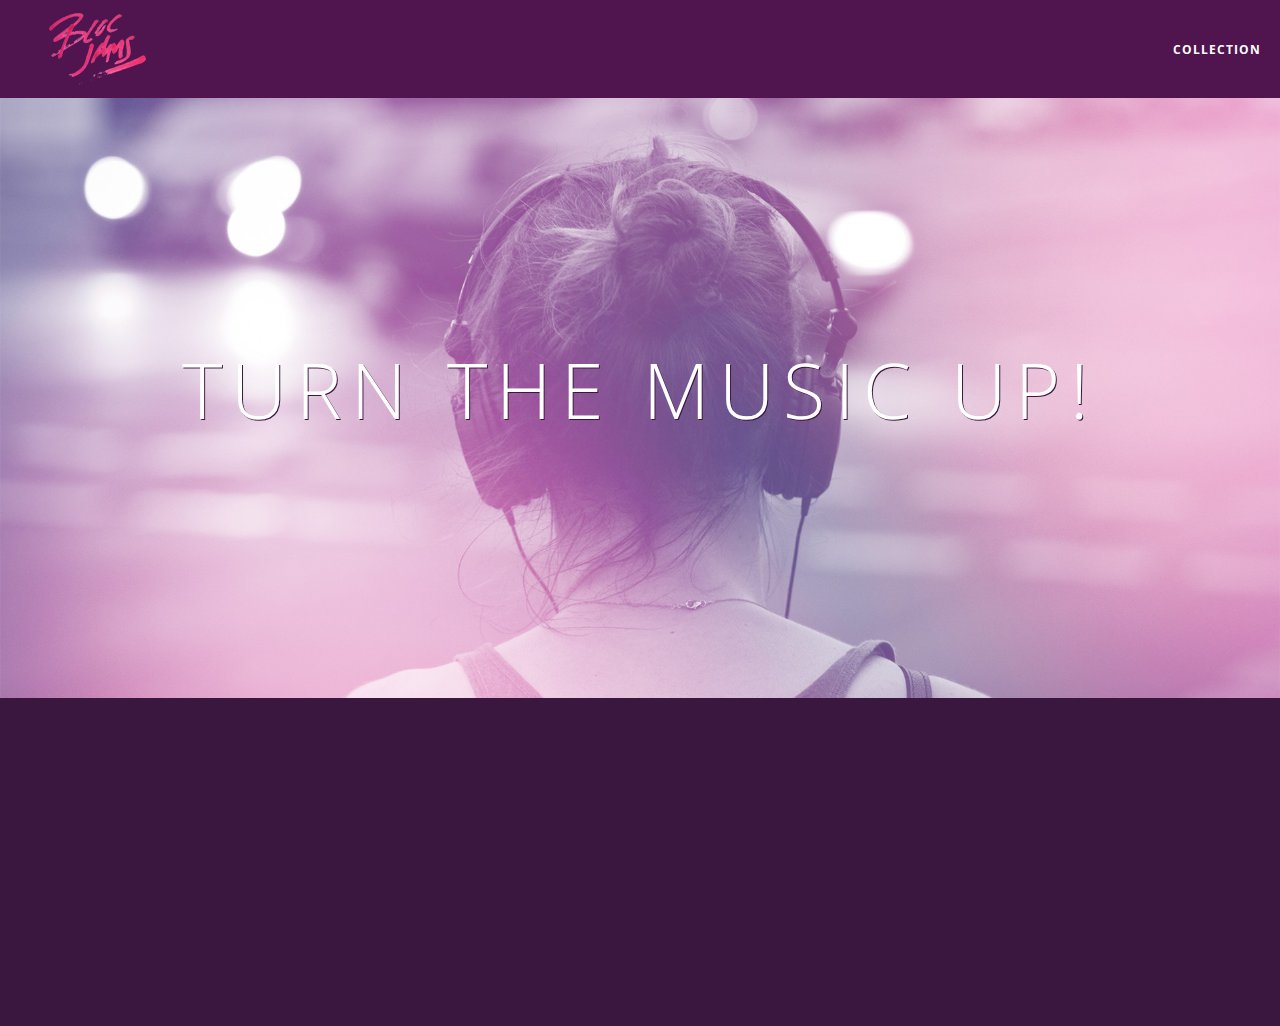
<file: index.html>
<!DOCTYPE html>
<html>
    <head>
        <title>Bloc Jams</title>
        <meta name="viewport" content="width=device-width, initial-scale=1">
        <link rel="stylesheet" type="text/css" href="http://fonts.googleapis.com/css?family=Open+Sans:400,800,600,700,300">
        <link rel="stylesheet" type="text/css" href="http://code.ionicframework.com/ionicons/2.0.1/css/ionicons.min.css">
        <link rel="stylesheet" type="text/css" href="styles/normalize.css">
        <link rel="stylesheet" type="text/css" href="styles/main.css">
        <link rel="stylesheet" type="text/css" href="styles/landing.css">
    </head>
    <body class="landing">
            <nav class="navbar"><!--Nav bar-->
                      <a href="index.html" class="logo">
                        <img src="assets/images/bloc_jams_logo.png" alt="bloc jams logo">
                      </a>
                <div class="links-container">
                      <a href="collection.html" class="navbar-link">collection</a>
               </div>
            </nav>
            <section class="hero-content"> <!--Hero content-->
                    <h1 class="hero-title">Turn the music up!</h1>
            </section>
            <section class="selling-points container"  class="clearfix"><!--Selling points-->
                  <div class="point column third">
                        <span class="ion-music-note"></span>
                        <h5 class="point-title">Choose your music</h5>
                        <p class="point-description">The world is full of music; why should you have to listen to music that someone else chose?</p>
                 </div>
                <div class="point column third">
                        <span class="ion-radio-waves"></span>
                        <h5 class="point-title">Unlimited, streaming, ad-free</h5>
                        <p class="point-description">No arbitrary limits. No distractions.</p>
                </div>
                <div class="point column third">
                        <span class="ion-iphone"></span>
                        <h5 class="point-title">Mobile enabled</h5>
                        <p class="point-description">Listen to you music on the go. This streaming service is available on all moblie platforms.</p>
                </div>
            </section>
        <script src="https://code.jquery.com/jquery-2.1.3.min.js"></script>
        <script src="scripts/landing.js"></script>
    </body>
</html>
</file>
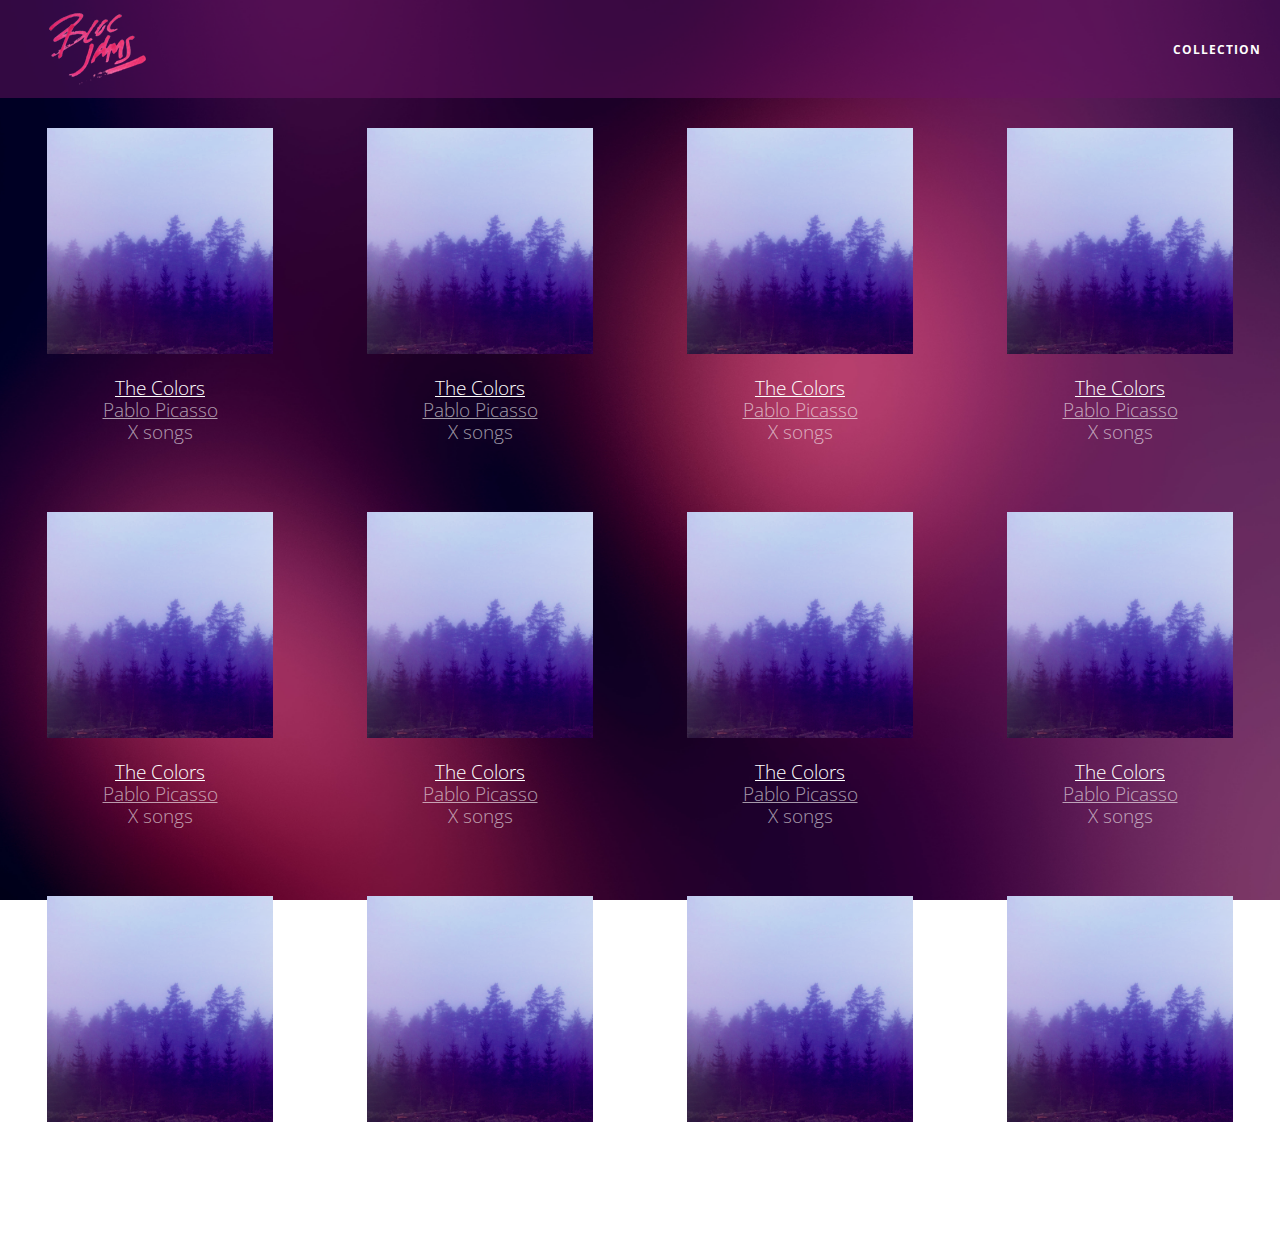
<file: collection.html>
<!DOCTYPE html>
<html>
    <head>
            <title>Bloc Jams</title>
            <meta name="viewport" content="width=device-width, initial-scale=1">
            <link rel="stylesheet" type="text/css" href="http://fonts.googleapis.com/css?family=Open+Sans:400,800,600,700,300">
            <link rel="stylesheet" type="text/css" href="http://code.ionicframework.com/ionicons/2.0.1/css/ionicons.min.css">
            <link rel="stylesheet" type="text/css" href="styles/normalize.css">
            <link rel="stylesheet" type="text/css" href="styles/main.css">
            <link rel="stylesheet" type="text/css" href="styles/collection.css">
    </head>
    <body class="collection">
        <nav class="navbar"> <!-- nav bar -->
            <a href="index.html" class="logo">
                <img src="assets/images/bloc_jams_logo.png" alt="bloc jams logo">
            </a>
            <div class="links-container">
                <a href="collection.html" class="navbar-link">collection</a>
            </div>
        </nav>

        <section class="album-covers container clearfix">

        </section>
      <script src="https://code.jquery.com/jquery-2.1.3.min.js"></script>
        <script src="scripts/collection.js"></script>
    </body>
</html>
</file>
<file: styles/main.css>
*, *:before, *:after {
  -moz-box-sizing: border-box;
  -webkit-box-sizing: border-box;
  box-sizing: border-box;
}

html {
    height: 100%;
    font-size: 100%;
}

body {
   font-family: 'Open Sans';
   color: white;
   min-height: 100%;
}

.navbar {
    position: relative;
    padding: 0.5rem;
    background-color: rgba(101,18,95,0.5);
    z-index: 1;
}

.navbar  .logo {
    position: relative;
    left: 2rem;
    cursor: pointer;
}

.navbar .links-container {
  display: table;
  position: absolute;
  top: 0;
  right: 0;
  height: 100px;
  color: white;
  text-decoration: none;
}

.links-container .navbar-link {
  display: table-cell;
  position: relative;
  height: 100%;
  padding-left: 1rem;
  padding-right: 1rem;
  vertical-align: middle;
  color: white;
  font-size: 0.625rem;
  letter-spacing: 0.05rem;
  font-weight: 700;
  text-transform: uppercase;
  text-decoration: none;
  cursor: pointer;
}

.links-container .navbar-link:hover {
  color: rgb(223,50,117);
}


/*.container {
  margin: 0 auto;
  max-width: 64rem;
}*/

.container.narrow {
  max-width: 56rem;
}

@media (min-width: 640px) {
  html {font-size: 120%;}
  
    .column {
      float: left;
      padding-left: 1rem;
      padding-right:  1rem;
    }
  
  .column.full {width: 100%;}
  .column.two-thirds {width: 66.7%;}
  .column.half {width: 50%;}
  .column.third {width: 33.3%;}
  .column.fourth { width: 25%;}
  .column.flow-opposite { float: right;}
}

@media (min-width: 1024px) {
  html {font-size: 120%;}
}

.clearfix::before,
.clearfix::after {
    content: " ";
    display: table;
}

.clearfix::after {
    clear: both;
}
</file>
<file: styles/landing.css>
body.landing {
   background-color: rgb(58,23,63);
}

.hero-content {
   position: relative;
   min-height: 600px;
   background-image: url(../assets/images/bloc_jams_bg.jpg);
   background-repeat: no-repeat;
  background-position: center center;
  background-size: cover;
}

.hero-content .hero-title {
  position: absolute;
  top: 40%;
  -webkit-transform: translateY(-50%);
  -moz-transform: translateY(-50%);
  -ms-transform: translateY(-50%);
  transform: translateY(-50%);
  width: 100%;
  text-align: center;
  font-size: 4rem;
  font-weight: 300;
  text-transform: uppercase;
  letter-spacing: 0.5rem;
  text-shadow: 1px 1px 0px rgb(58,23,63);
}

.selling-points {
  position: relative;
}

.point {
  position: relative;
  padding: 2rem;
  text-align: center;
  opacity: 0;
  -webkit-transform: scaleX(0.9) translateY(3rem);
  -moz-transform: scaleX(0.9) translateY(3rem);
  transform: scaleX(0.9) translateY(3rem);
  -webkit-transition: all 0.25s ease-in-out;
  -moz-transition: all 0.25s ease-in-out;
  transition: all 0.25s ease-in-out;
  -webkit-transition-delay: 0.2s;
  -moz-transition-delay: 0.2s;
  transition-delay: 0.2s;
}

.point .point-title {
  font-size: 1.25rem;
}

.ion-music-note, .ion-radio-waves, .ion-iphone {
  color: rgb(233,50,117);
  font-size: 5rem;
}
</file>
<file: styles/collection.css>
body.collection {
    background-image: url(../assets/images/blurred_backgrounds/blur_bg_2.jpg);
    background-repeat: no-repeat;
    background-attachment: fixed;
    background-position: center center;
    background-size: cover;
}

.album-covers {
    position: relative;
}

.collection-album-container {
    position: relative;
    margin-top: 30px;
    margin-bottom: 20px;
    text-align: center;
}

.collection-album-container .caption p {
    font-size: 1rem;
    font-weight: 300;
    color: rgba(255,255,255,0.6);
}

.collection-album-container .caption p a {
  color: rgba(255,255,255,0.6);
}

.collection-album-container .caption p a.album-name {
  color: white;
}

.collection-album-container img {
    width: 80%;
}
</file>
